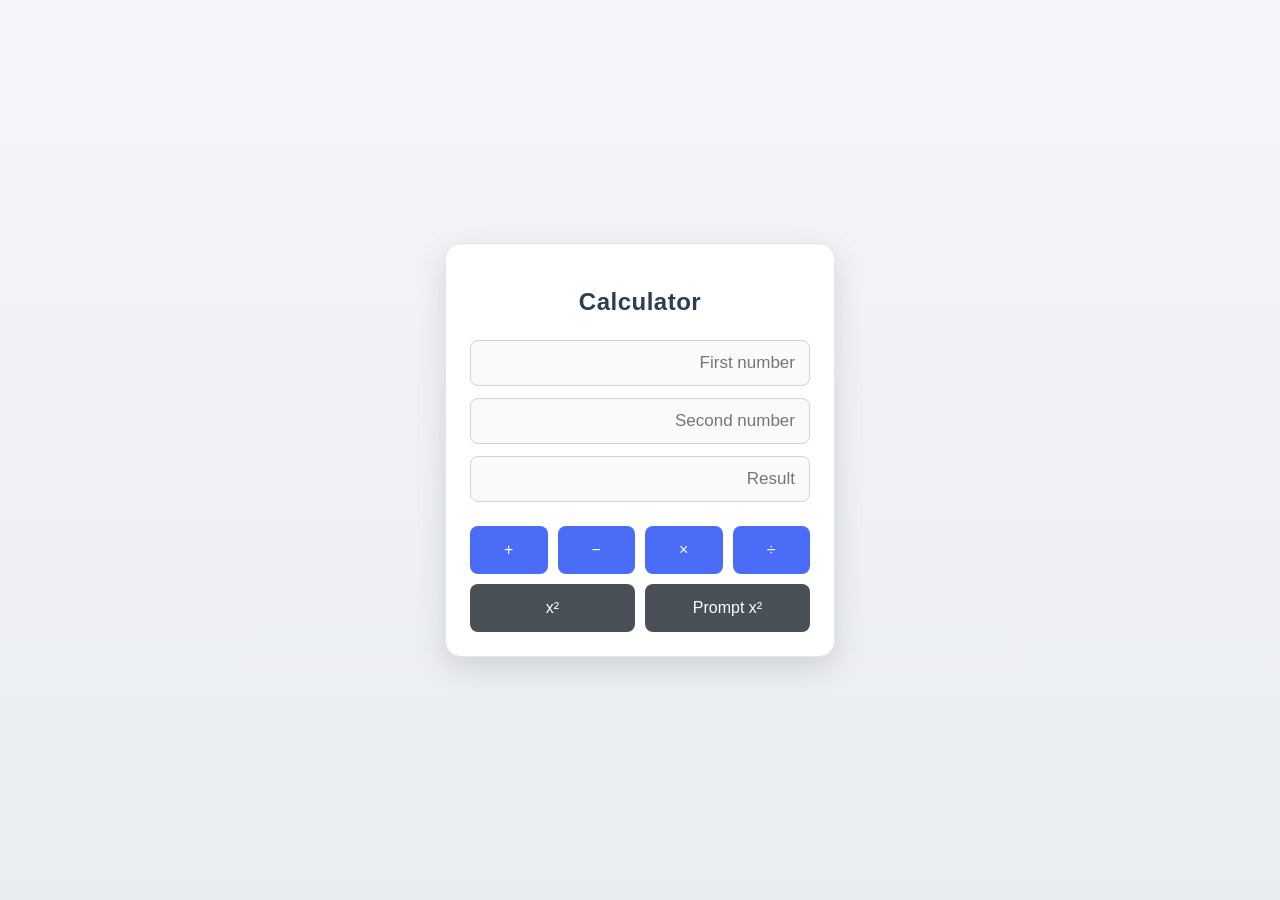
<file: prac4/calculator.html>
<!doctype html>
<html>
  <head>
    <title>Stylish JavaScript Calculator</title>

    <style>
      /* Page background */
      body {
        height: 100vh;
        margin: 0;
        background: linear-gradient(180deg, #f4f6f9, #e9ecf1);
        display: flex;
        align-items: center;
        justify-content: center;
        font-family: "Segoe UI", Roboto, Arial, sans-serif;
        color: #333;
      }

      /* Calculator container */
      .calculator {
        width: 340px;
        background: #ffffff;
        padding: 24px;
        border-radius: 16px;
        box-shadow: 0 10px 30px rgba(0, 0, 0, 0.12);
        text-align: center;
        border: 1px solid #e2e6ea;
      }

      .calculator h2 {
        margin-bottom: 18px;
        font-weight: 600;
        color: #2c3e50;
        letter-spacing: 0.5px;
      }

      /* Input fields */
      input[type="text"] {
        width: 100%;
        padding: 12px 14px;
        margin: 6px 0;
        font-size: 17px;
        text-align: right;
        border-radius: 8px;
        border: 1px solid #cfd4da;
        background-color: #fafafa;
        transition:
          border 0.2s,
          box-shadow 0.2s;
        box-sizing: border-box;
      }

      input[type="text"]:focus {
        border-color: #4a6cf7;
        box-shadow: 0 0 0 2px rgba(74, 108, 247, 0.15);
        outline: none;
        background-color: #ffffff;
      }

      /* Button grid */
      .buttons {
        display: grid;
        grid-template-columns: repeat(4, 1fr);
        gap: 10px;
        margin-top: 18px;
      }

      /* Base button */
      button {
        height: 48px;
        font-size: 16px;
        font-weight: 500;
        border: 1px solid transparent;
        border-radius: 8px;
        cursor: pointer;
        transition:
          background-color 0.2s,
          box-shadow 0.2s,
          transform 0.1s;
      }

      button:active {
        transform: scale(0.97);
      }

      /* Number buttons */
      .num {
        background-color: #f8f9fa;
        border-color: #dee2e6;
        color: #333;
      }

      .num:hover {
        background-color: #e9ecef;
      }

      /* Operator buttons */
      .op {
        background-color: #4a6cf7;
        color: #ffffff;
      }

      .op:hover {
        background-color: #3b5bdb;
      }

      /* Special buttons (square / prompt) */
      .special {
        background-color: #495057;
        color: #ffffff;
      }

      .special:hover {
        background-color: #343a40;
      }

      /* Wide buttons */
      .wide {
        grid-column: span 2;
      }

      /* Footer button */
      .footer-btn {
        margin-top: 18px;
        width: 100%;
        background-color: #198754;
        color: #ffffff;
        padding: 12px;
        border-radius: 8px;
        font-size: 15px;
        font-weight: 500;
      }

      .footer-btn:hover {
        background-color: #157347;
      }
    </style>

    <script>
      function calculate(op) {
        let n1 = document.getElementById("num1").value;
        let n2 = document.getElementById("num2").value;
        let result;

        if (n1 === "" || (n2 === "" && op !== "square")) {
          alert("Please enter valid numbers!");
          return;
        }

        n1 = parseFloat(n1);
        n2 = parseFloat(n2);

        if (isNaN(n1) || (isNaN(n2) && op !== "square")) {
          alert("Invalid input! Enter numbers only.");
          return;
        }

        switch (op) {
          case "add":
            result = n1 + n2;
            break;
          case "sub":
            result = n1 - n2;
            break;
          case "mul":
            result = n1 * n2;
            break;
          case "div":
            if (n2 === 0) {
              alert("Division by zero not allowed!");
              return;
            }
            result = n1 / n2;
            break;
          case "square":
            result = n1 * n1;
            break;
        }

        document.getElementById("result").value = result;
      }

      function promptSquare() {
        let val = prompt("Enter a number:");
        if (val === null || val === "") {
          alert("Input cancelled!");
          return;
        }
        if (isNaN(val)) {
          alert("Invalid number!");
          return;
        }
        alert("Square of " + val + " is " + val * val);
      }
    </script>
  </head>

  <body>
    <div class="calculator">
      <h2>Calculator</h2>

      <input type="text" id="num1" placeholder="First number" />
      <input type="text" id="num2" placeholder="Second number" />
      <input type="text" id="result" placeholder="Result" readonly />

      <div class="buttons">
        <button class="op" onclick="calculate('add')">+</button>
        <button class="op" onclick="calculate('sub')">−</button>
        <button class="op" onclick="calculate('mul')">×</button>
        <button class="op" onclick="calculate('div')">÷</button>

        <button class="special wide" onclick="calculate('square')">x²</button>
        <button class="special wide" onclick="promptSquare()">Prompt x²</button>
      </div>
    </div>
  </body>
</html>
</file>
